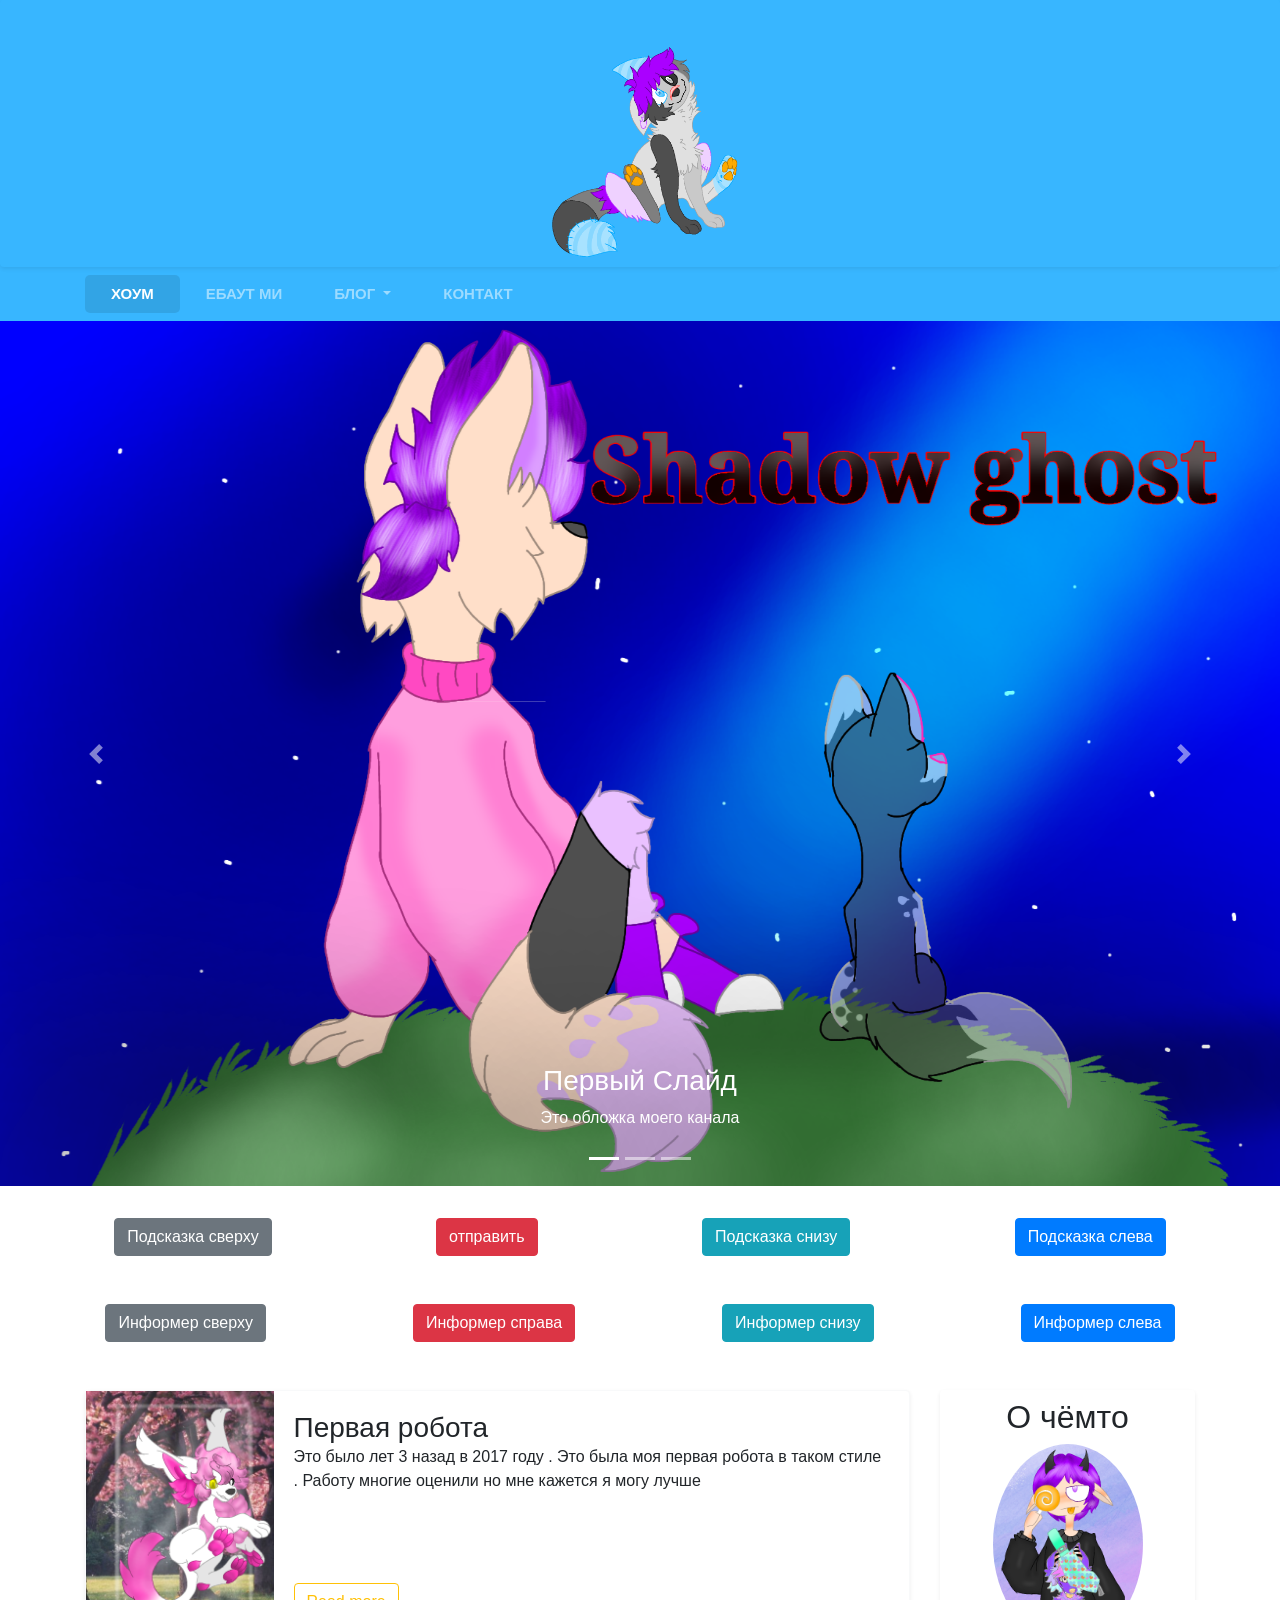
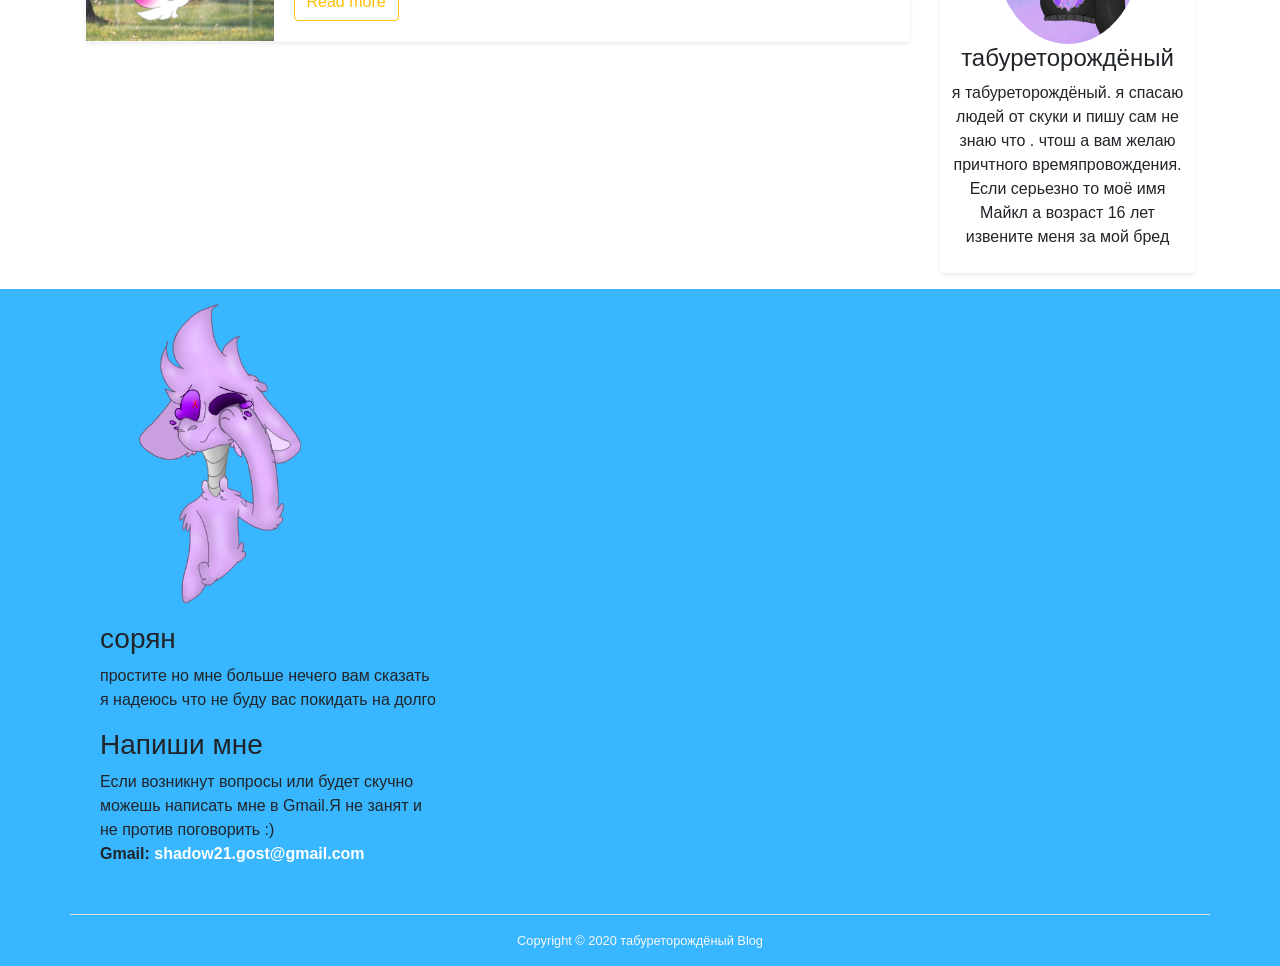
<file: index.html>
<!DOCTYPE html>
<html lang="en">
<head>
  <meta charset="UTF-8">
  <link rel="stylesheet" type="text/css" href="css/style.css">
  <link rel="stylesheet" href="https://stackpath.bootstrapcdn.com/bootstrap/4.5.0/css/bootstrap.min.css" integrity="sha384-9aIt2nRpC12Uk9gS9baDl411NQApFmC26EwAOH8WgZl5MYYxFfc+NcPb1dKGj7Sk" crossorigin="anonymous">
  <!-- Favicon -->
  <link rel="icon" href="img/Без названия3570.ico" type="image/x-icon">
  <title>Моё творчество</title>
</head>
<body>
  <!-- HEADER -->
   <header>
     <div class="shadow-sm rounded">
      <img class="d-block mx-auto" src="img/Без названия3570.png" width="200" draggable="false" alt="Logo">
    </div>
    <!-- Navbar -->
       <nav class="navbar navbar-expand-lg navbar-dark">
         <div class="container">
           <button class="navbar-toggler" type="button" data-toggle="collapse" data-target="#navbarSupportedContent" aria-controls="navbarSupportedContent" ariaexpanded="false" aria-label="Toggle navigation">
             <span class="navbar-toggler-icon"></span>
           </button>
           <!-- menu -->
           <!-- menu -->
            <div class="collapse navbar-collapse" id="navbarSupportedContent">
              <ul class="navbar-nav mr-auto">
                <li class="nav-item active">
                  <a class="nav-link" href="index0.html">хоум</a>
                </li>
                <li class="nav-item">
                  <a class="nav-link" href="author.html">ебаут ми</a>
                </li>
                <!-- dropdown menu -->
                <li class="nav-item dropdown">
                  <a class="nav-link dropdown-toggle" data-toggle="dropdown" aria-haspopup="true" aria-expanded="false">
                    Блог
                  </a>
                  <div class="dropdown-menu" id="custom-dropdown-menu">
                    <a class="dropdown-item" href="list1.html">
                       первая робота
                      <span class="badge badge-secondary badge-info ml-2">
                        New
                      </span>
                    </a>
                    <a class="dropdown-item" href="list2.html">пример №2</a>
                    <a class="dropdown-item" href="list3.html">пример №3</a>
                  </div>
                </li>
                <li class="nav-item">
                  <a class="nav-link" href="contact.html">контакт</a>
                </li>
              </ul>
            </div>
            <!-- /menu -->



         </div>
       </nav>
   </header>
     <!-- Carousel -->
     <div id="carouselExampleIndicators" class="carousel slide" data-ride="carousel">
       <!-- Сarousel Indicators -->
        <ol class="carousel-indicators">
          <li data-target="#carouselExampleIndicators" data-slide-to="0" class="active"></li>
          <li data-target="#carouselExampleIndicators" data-slide-to="1"></li>
          <li data-target="#carouselExampleIndicators" data-slide-to="2"></li>
        </ol>

        <!-- Carousel Inner -->
        <div class="carousel-inner" role="listbox">
          <!-- Slide One -->
          <div class="carousel-item active">
            <img class="d-block w-100 mh-100" src="img/обложка.png" alt="First slide">
            <div class="carousel-caption d-none d-md-block">
              <h3>Первый Слайд</h3>
              <p>Это обложка моего канала</p>
            </div>
          </div>
          <!-- Slide Two -->
          <div class="carousel-item">
            <img class="d-block w-100 mh-100" src="img/0.png" alt="Second slide">
            <div class="carousel-caption d-none d-md-block">
              <h3>Второй Слайд</h3>
              <p>Пример роботы №1</p>
            </div>
          </div>
          <!-- Slide Three -->
          <div class="carousel-item">
            <img class="d-block w-100 mh-100" src="img/cat.png" alt="Third slide">
            <div class="carousel-caption d-none d-md-block">
              <h3>Третий Слайд</h3>
              <p>Пример роботы №2</p>
            </div>
          </div>
        </div>
            <!-- /modal -->
        <!-- Carousel Control -->

        <a class="carousel-control-prev" href="#carouselExampleIndicators" role="button" data-slide="prev">
            <span class="carousel-control-prev-icon" aria-hidden="true"></span>
            <span class="sr-only">Previous</span>
        </a>
        <a class="carousel-control-next" href="#carouselExampleIndicators" role="button" data-slide="next">
            <span class="carousel-control-next-icon" aria-hidden="true"></span>
            <span class="sr-only">Next</span>
        </a>

      </div>

        <!-- ПОДСКАЗКИ \ TOOLTIP -->
    <div class="row m-3 p-3 d-flex justify-content-around">
      <button type="button" class="btn btn-secondary" data-toggle="tooltip" data-trigger="focus" title="Dismissible tooltip" data-content="Tooltip on top">
        Подсказка сверху
      </button>
      <button type="button" class="btn btn-danger" data-toggle="tooltip" data-placement="right" title="Отправить что то" data-content="Tooltip on right">
        отправить
      </button>
      <button type="button" class="btn btn-info" data-toggle="tooltip" data-placement="bottom" title="Dismissible tooltip" data-content="Tooltip on bottom">
        Подсказка снизу
      </button>
      <button type="button" class="btn btn-primary" data-toggle="tooltip" data-placement="left" title="Dismissible tooltip" data-content="Tooltip on left">
        Подсказка слева
      </button>
    </div>
<https://teams.microsoft.com/l/message/19:e9bc6b11f75b424ba1f8a571f60a82f6@thread.tacv2/1591516787671?tenantId=1c2aa41e-5b92-4906-827e-0c10f9d73859&amp;groupId=f71b41b9-3c1c-478e-99ae-7e067c39c652&amp;parentMessageId=1591359731682&amp;teamName=Группа ВВШ 13-30&amp;channelName=Общий&amp;createdTime=1591516787671>
<!-- ИНФОРМЕР \ POPOVER -->
<div class="row m-3 p-3 d-flex justify-content-around">
  <button type="button" class="btn btn-secondary" data-toggle="popover" data-trigger="focus" data-placement="top" title="Здеся тутл" data-content="Информер сверху">
      Информер сверху
    </button>
  <button type="button" class="btn btn-danger" data-toggle="popover" data-placement="right" title="Информер" data-content="Информер справа">
      Информер справа
  </button>
  <button type="button" class="btn btn-info" data-toggle="popover" data-placement="bottom" title="Информер" data-content="Информер снизу">
      Информер снизу
    </button>
  <button type="button" class="btn btn-primary" data-toggle="popover" data-placement="left" title="Информер" data-content="Информер слева">
      Информер слева
    </button>
</div>



   <main class="pt-3">

     <div class="container">
       <div class="row">
         <!-- POSTS -->
         <div class="col-md-9">
           <!-- Spider-Man -->
           <div class="card flex-md-row mb-4 border-light shadow-sm h-md-250">
             <img class="card-img-left flex-auto d-none d-md-block" height="250" src="img/Без названия3590.png" alt="Card imagecap">
             <div class="card-body d-flex flex-column align-items-start">
               <h3 class="card-title mb-0">
                Первая робота
               </h3>
               <p class="card-text mb-auto">
                 Это было лет 3 назад в 2017 году . Это была моя первая робота в таком стиле . Работу многие оценили но мне кажется я могу лучше
               </p>
               <a href="list1.html" class="btn btn-outline-warning">Read more</a>
             </div>
           </div>
         </div>
         <div class="col-md-3 mx-auto mb-3 text-center">
           <div class="blog-sidebar p-2 shadow-sm rounded">
             <!-- About -->
             <h2>О чёмто</h2>
             <img src="img/Без названия382-20.png" class="img-fluid rounded-circle" width="150" alt="Rob Smith">
             <h4>табуреторождёный</h4>
             <p>
               я табуреторождёный. я спасаю людей от скуки и пишу сам не знаю что . чтош а вам желаю причтного времяпровождения.
               Если серьезно то моё имя Майкл а возраст 16 лет извените меня за мой бред
             </p>
           </div>
         </div>

     </main>


   <!-- FOOTER -->
   <footer class="Border-top">

     <div class="container">
       <!-- Logo -->
       <div class="col-md-4">
         <img src="img/Без названия770.png" alt="Logo" width="250" class="img-fluid">
       </div>



       <!-- About -->
       <div class="col-md-4">
         <h3>сорян</h3>
         <p>
            простите но мне больше нечего вам сказать я надеюсь что не буду вас покидать на долго
         </p>
       </div>



         <!-- Contact me -->
         <div class="col-md-4">
           <h3>Напиши мне</h3>
           <p>
             Если возникнут вопросы или будет скучно можешь написать мне в Gmail.Я не занят и не против поговорить :)
             <br>
             <strong>Gmail: <a href="#" class="text-white">shadow21.gost@gmail.com</a></strong>
           </p>
         </div>
       <div class="row py-3 text-light">


       </div>


       <!-- Copyright -->
     <div class="row py-3 d-flex justify-content-center border-top">
       <small class="d-block text-light">
         Copyright &copy; 2020 табуреторождёный Blog
       </small>
     </div>

     </div>



   </footer>
   <script src="https://code.jquery.com/jquery-3.3.1.slim.min.js" integrity="sha384-q8i/X+965DzO0rT7abK41JStQIAqVgRVzpbzo5smXKp4YfRvH+8abtTE1Pi6jizo" crossorigin="anonymous"></script>
<script src="https://cdnjs.cloudflare.com/ajax/libs/popper.js/1.14.6/umd/popper.min.js" integrity="sha384-wHAiFfRlMFy6i5SRaxvfOCifBUQy1xHdJ/yoi7FRNXMRBu5WHdZYu1hA6ZOblgut" crossorigin="anonymous"></script>
<script src="https://stackpath.bootstrapcdn.com/bootstrap/4.2.1/js/bootstrap.min.js" integrity="sha384-B0UglyR+jN6CkvvICOB2joaf5I4l3gm9GU6Hc1og6Ls7i6U/mkkaduKaBhlAXv9k" crossorigin="anonymous"></script>
</body>
</html>

<script type="text/javascript">
  $(function () {
    $('[data-toggle="tooltip"]').tooltip()
  })

  $(function () {
  $('[data-toggle="popover"]').popover()
})
</script>
</file>
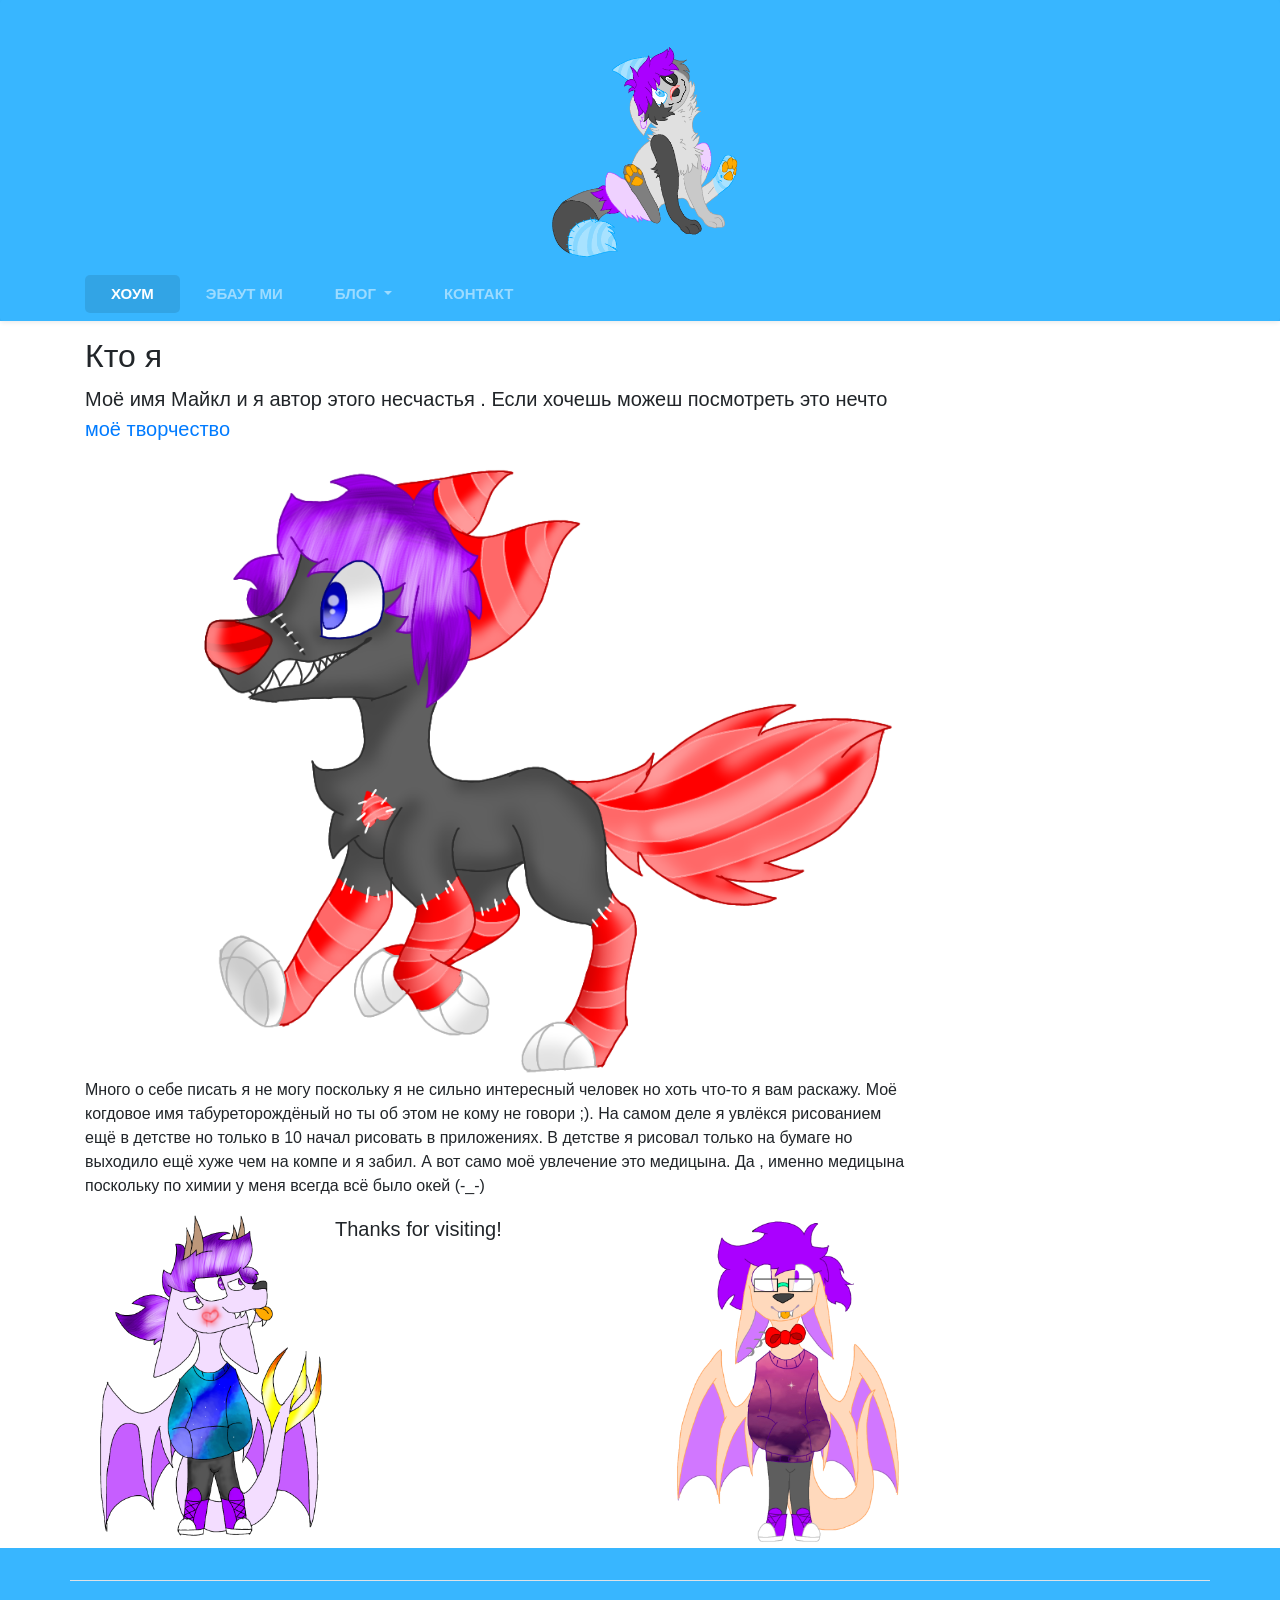
<file: author.html>
<!DOCTYPE html>
<html lang="en">
<head>
  <meta charset="UTF-8">
  <link rel="stylesheet" type="text/css" href="css/style.css">
  <link rel="stylesheet" href="https://stackpath.bootstrapcdn.com/bootstrap/4.5.0/css/bootstrap.min.css" integrity="sha384-9aIt2nRpC12Uk9gS9baDl411NQApFmC26EwAOH8WgZl5MYYxFfc+NcPb1dKGj7Sk" crossorigin="anonymous">
  <!-- Favicon -->
  <link rel="icon" href="img/favicon.ico" type="image/x-icon">
  <title>моё творчество</title>
</head>
<body>
  <!-- HEADER -->
   <header>
     <div class="shadow-sm rounded">
      <img class="d-block mx-auto" src="img/Без названия3570.png" width="200" draggable="false" alt="Logo">
       <!-- Navbar -->
          <nav class="navbar navbar-expand-lg navbar-dark">
            <div class="container">
              <button class="navbar-toggler" type="button" data-toggle="collapse" data-target="#navbarSupportedContent" aria-controls="navbarSupportedContent" ariaexpanded="false" aria-label="Toggle navigation">
                <span class="navbar-toggler-icon"></span>
              </button>
              <!-- menu -->
              <!-- menu -->
               <div class="collapse navbar-collapse" id="navbarSupportedContent">
                 <ul class="navbar-nav mr-auto">
                   <li class="nav-item active">
                     <a class="nav-link" href="index0.html">хоум</a>
                   </li>
                   <li class="nav-item">
                     <a class="nav-link" href="author.html">эбаут ми</a>
                   </li>
                   <!-- dropdown menu -->
                   <li class="nav-item dropdown">
                     <a class="nav-link dropdown-toggle" data-toggle="dropdown" aria-haspopup="true" aria-expanded="false">
                       Блог
                     </a>
                     <div class="dropdown-menu" id="custom-dropdown-menu">
                       <a class="dropdown-item" href="list1.html">
                          первая робота
                         <span class="badge badge-secondary badge-info ml-2">
                           New
                         </span>
                       </a>
                       <a class="dropdown-item" href="list2.html">пример №2</a>
                       <a class="dropdown-item" href="list3.html">пример №3</a>
                     </div>
                   </li>
                   <li class="nav-item">
                     <a class="nav-link" href="contact.html">контакт</a>
                   </li>
                 </ul>
               </div>
               <!-- /menu -->

      </div>
    </header>

     <!-- MAIN -->
     <main class="pt-3">

       <div class="container">
         <div class="row">
         <!-- POSTS -->
         <div class="col-md-9">
           <!-- Title -->
         <h2>Кто я</h2>
         <!-- Author -->
         <p class="lead">
            Моё имя Майкл и я автор этого несчастья . Если хочешь можеш посмотреть это нечто <a href="index0.html">моё творчество</a>
         </p>



         <!-- Preview Image -->
         <img src="img/45.png" class="img-fluid" alt="About Me">
         <!-- Post Content -->
         <p>
          Много о себе писать я не могу поскольку я не сильно интересный человек но хоть что-то я вам раскажу.
          Моё когдовое имя табуреторождёный но ты об этом не кому не говори ;).

          На самом деле я увлёкся рисованием ещё в детстве но только в 10 начал рисовать в приложениях.
          В детстве я рисовал только на бумаге но выходило ещё хуже чем на компе и я забил.
          А вот само моё увлечение это медицына.
          Да , именно медицына поскольку по химии у меня всегда всё было окей (-_-)

         </p>



         <img src="img/55.png" class="img-fluid float-right" width="250" alt="About Me">




         <img src="img/38.png" class="img-fluid float-left" width="250" alt="About Me">
         <p class="lead">

         </p>





         <p>

         </p>



         <p class="lead">
           Thanks for visiting!
         </p>
         </div>
             <!-- About -->

           </div>
         </div>

     </main>


   <!-- FOOTER -->
   <footer class="Border-top">

     <div class="container">
       <!-- Logo -->
       <div class="col-md-4">

       </div>



       <!-- About -->
       <div class="col-md-4">


       </div>



         <!-- Contact me -->


       <div class="row py-3 text-light">


       </div>


       <!-- Copyright -->
     <div class="row py-3 d-flex justify-content-center border-top">
       <small class="d-block text-light">
         Copyright &copy; 2020 табуреторождёный Blog
       </small>
     </div>

     </div>



   </footer>
</body>
</html>
</file>
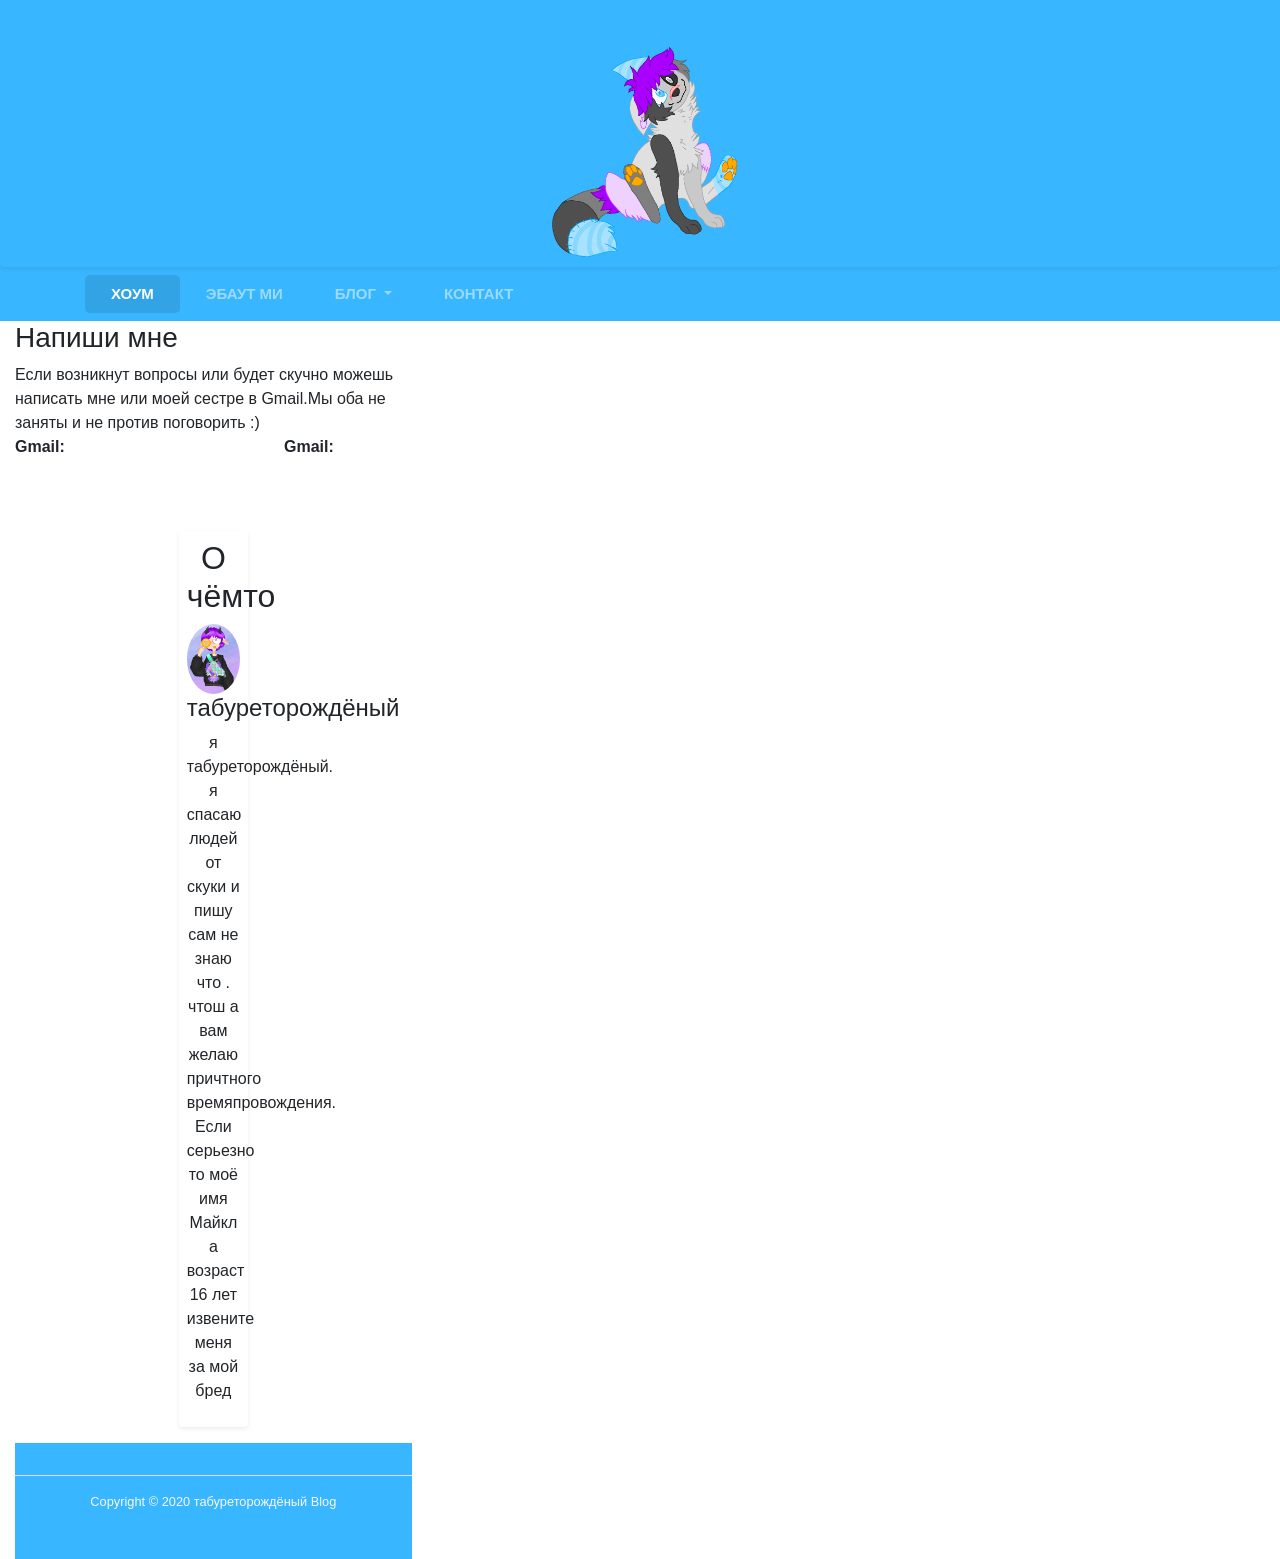
<file: contact.html>
<!DOCTYPE html>
<html lang="en">
<head>
  <meta charset="UTF-8">
  <link rel="stylesheet" type="text/css" href="css/style.css">
  <link rel="stylesheet" href="https://stackpath.bootstrapcdn.com/bootstrap/4.5.0/css/bootstrap.min.css" integrity="sha384-9aIt2nRpC12Uk9gS9baDl411NQApFmC26EwAOH8WgZl5MYYxFfc+NcPb1dKGj7Sk" crossorigin="anonymous">
  <!-- Favicon -->
  <link rel="icon" href="img/Без названия3570.ico" type="image/x-icon">
  <title>Моё творчество</title>
</head>
<body>
  <!-- HEADER -->
   <header>
     <div class="shadow-sm rounded">
      <img class="d-block mx-auto" src="img/Без названия3570.png" width="200" draggable="false" alt="Logo">
    </div>
    <!-- Navbar -->
       <nav class="navbar navbar-expand-lg navbar-dark">
         <div class="container">
           <button class="navbar-toggler" type="button" data-toggle="collapse" data-target="#navbarSupportedContent" aria-controls="navbarSupportedContent" ariaexpanded="false" aria-label="Toggle navigation">
             <span class="navbar-toggler-icon"></span>
           </button>
           <!-- menu -->
           <!-- menu -->
            <div class="collapse navbar-collapse" id="navbarSupportedContent">
              <ul class="navbar-nav mr-auto">
                <li class="nav-item active">
                  <a class="nav-link" href="index0.html">хоум</a>
                </li>
                <li class="nav-item">
                  <a class="nav-link" href="author.html">эбаут ми</a>
                </li>
                <!-- dropdown menu -->
                <li class="nav-item dropdown">
                  <a class="nav-link dropdown-toggle" data-toggle="dropdown" aria-haspopup="true" aria-expanded="false">
                    Блог
                  </a>
                  <div class="dropdown-menu" id="custom-dropdown-menu">
                    <a class="dropdown-item" href="list1.html">
                       первая робота
                      <span class="badge badge-secondary badge-info ml-2">
                        New
                      </span>
                    </a>
                    <a class="dropdown-item" href="list2.html">пример №2</a>
                    <a class="dropdown-item" href="list3.html">пример №3</a>
                  </div>
                </li>
                <li class="nav-item">
                  <a class="nav-link" href="contact.html">контакт</a>
                </li>
              </ul>
            </div>
            <!-- /menu -->


         </div>
       </nav>
   </header>





             <div class="col-md-4">
                <h3>Напиши мне</h3>
               <p>
                 Если возникнут вопросы или будет скучно можешь написать мне или моей сестре  в Gmail.Мы оба не заняты и не против поговорить :)
                 <br>
                 <strong>Gmail: <a href="#" class="text-white">shadow21.gost@gmail.com</a></strong>
                 <strong>Gmail: <a href="#" class="text-white">hua030518@gmail.com</a></strong>
               </p>
               <div class="row py-3 text-light">

             </div>

         <div class="col-md-3 mx-auto mb-3 text-center">
           <div class="blog-sidebar p-2 shadow-sm rounded">
             <!-- About -->
             <h2>О чёмто</h2>
             <img src="img/Без названия382-20.png" class="img-fluid rounded-circle" width="150" alt="Rob Smith">
             <h4>табуреторождёный</h4>
             <p>
               я табуреторождёный. я спасаю людей от скуки и пишу сам не знаю что . чтош а вам желаю причтного времяпровождения.
               Если серьезно то моё имя Майкл а возраст 16 лет извените меня за мой бред
             </p>
           </div>
         </div>

     </main>


   <!-- FOOTER -->
   <footer class="Border-top">

     <div class="container">
       <!-- Logo -->








       <div class="row py-3 text-light">


       </div>


       <!-- Copyright -->
     <div class="row py-3 d-flex justify-content-center border-top">
       <small class="d-block text-light">
         Copyright &copy; 2020 табуреторождёный Blog
       </small>
     </div>
     <div class="row py-3 text-light">


     </div>





   </footer>
   <script src="https://code.jquery.com/jquery-3.3.1.slim.min.js" integrity="sha384-q8i/X+965DzO0rT7abK41JStQIAqVgRVzpbzo5smXKp4YfRvH+8abtTE1Pi6jizo" crossorigin="anonymous"></script>
<script src="https://cdnjs.cloudflare.com/ajax/libs/popper.js/1.14.6/umd/popper.min.js" integrity="sha384-wHAiFfRlMFy6i5SRaxvfOCifBUQy1xHdJ/yoi7FRNXMRBu5WHdZYu1hA6ZOblgut" crossorigin="anonymous"></script>
<script src="https://stackpath.bootstrapcdn.com/bootstrap/4.2.1/js/bootstrap.min.js" integrity="sha384-B0UglyR+jN6CkvvICOB2joaf5I4l3gm9GU6Hc1og6Ls7i6U/mkkaduKaBhlAXv9k" crossorigin="anonymous"></script>
</body>
</html>

<script type="text/javascript">
  $(function () {
    $('[data-toggle="tooltip"]').tooltip()
  })

  $(function () {
  $('[data-toggle="popover"]').popover()
})
</script>
</file>
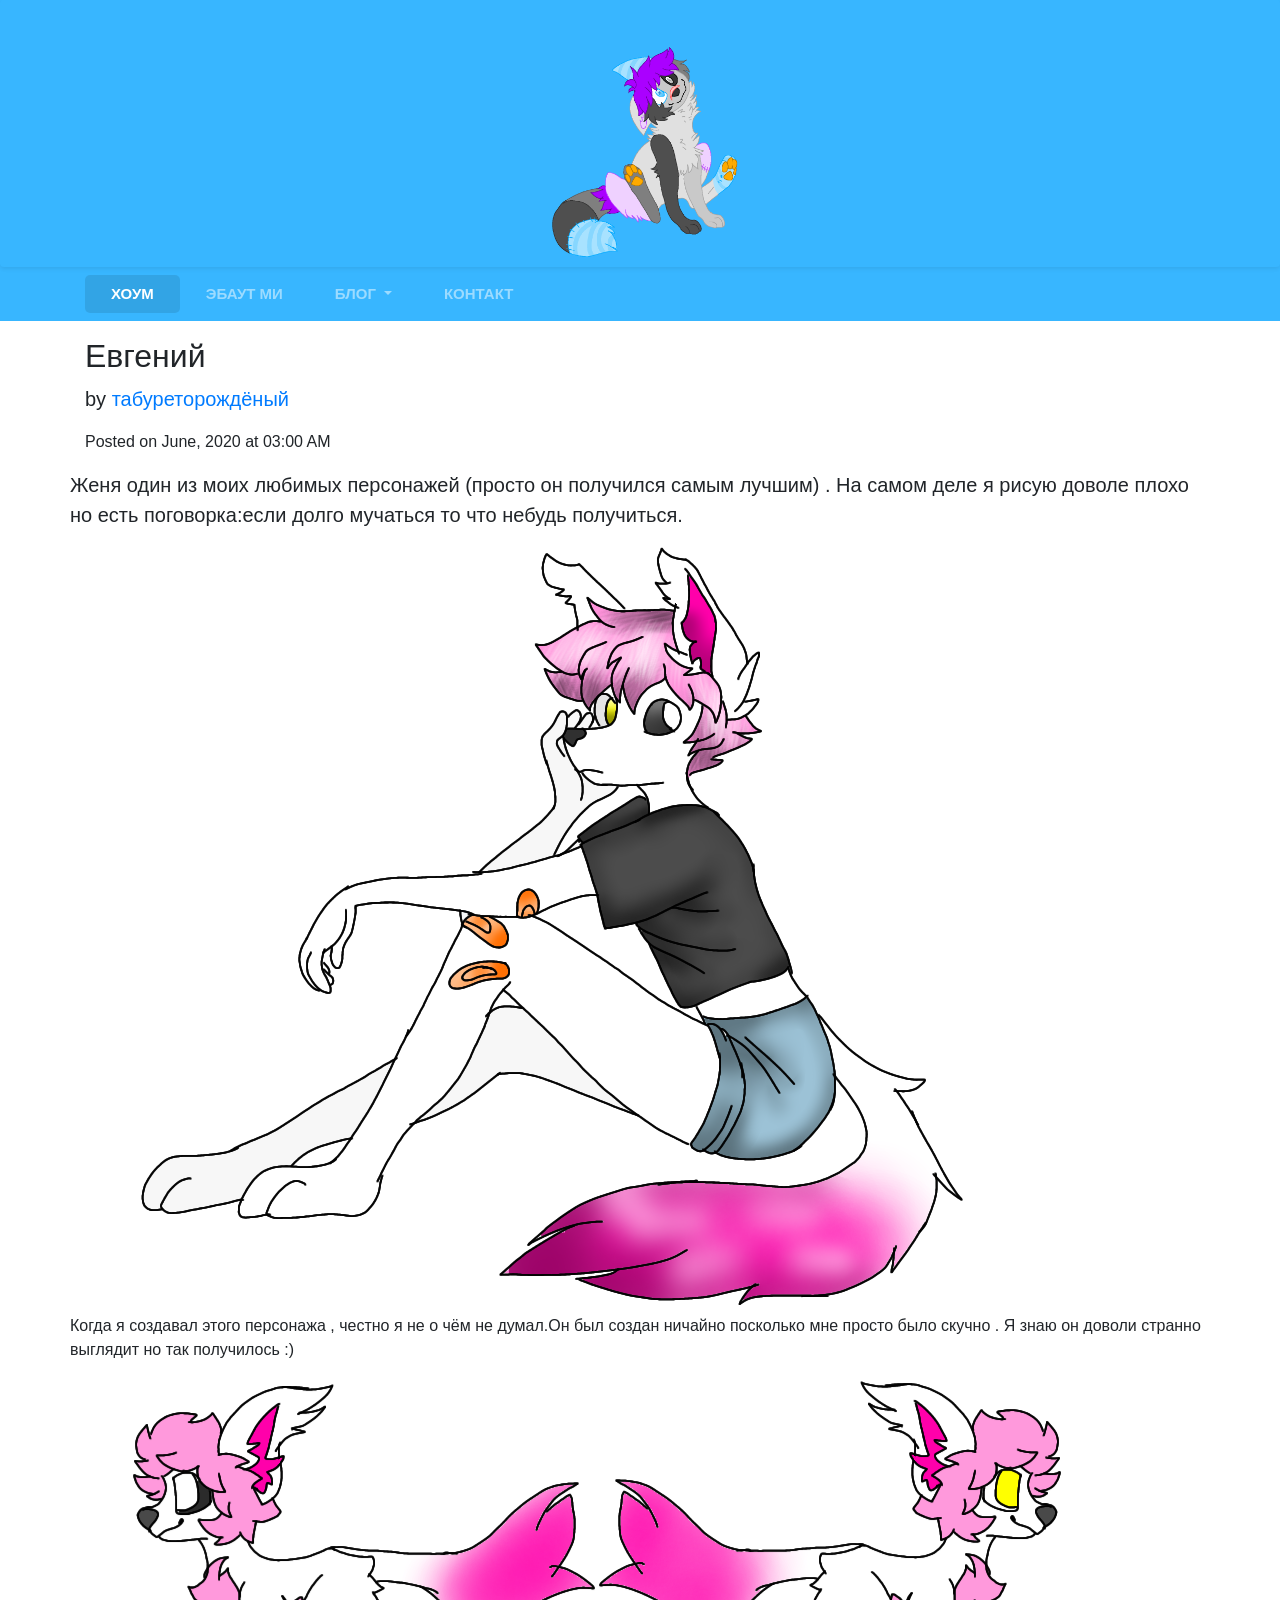
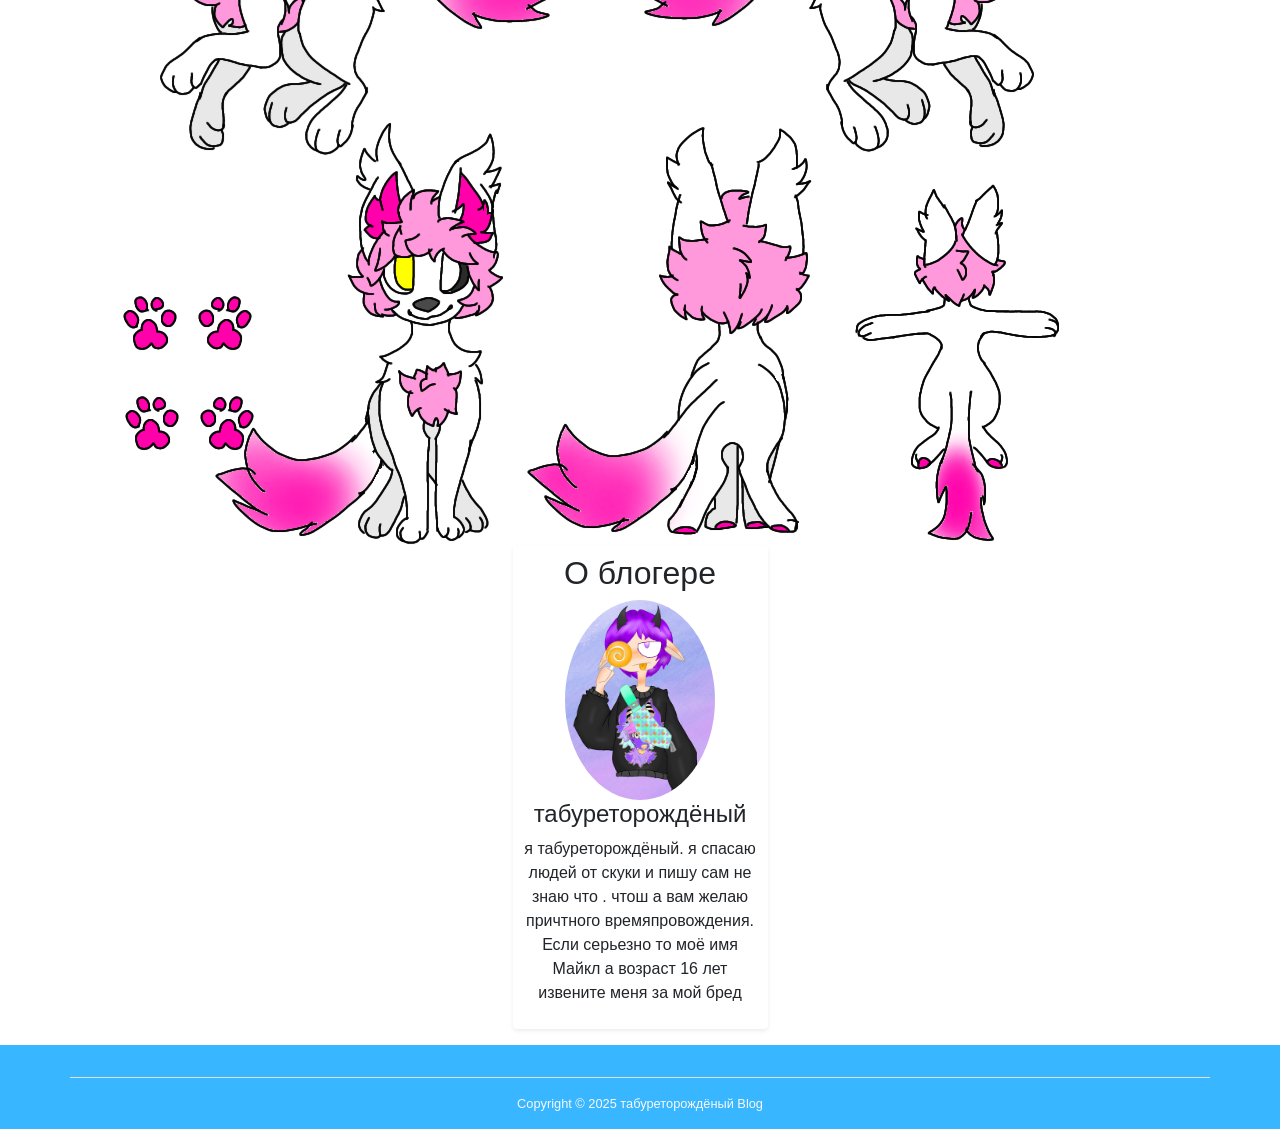
<file: list1.html>
<!DOCTYPE html>
<html lang="en">
<head>
  <meta charset="UTF-8">
  <link rel="stylesheet" type="text/css" href="css/style.css">
  <link rel="stylesheet" href="https://stackpath.bootstrapcdn.com/bootstrap/4.5.0/css/bootstrap.min.css" integrity="sha384-9aIt2nRpC12Uk9gS9baDl411NQApFmC26EwAOH8WgZl5MYYxFfc+NcPb1dKGj7Sk" crossorigin="anonymous">

  <title>Моё творчество</title>
</head>
<body>
  <!-- HEADER -->
    <header>
     <div class="shadow-sm rounded">
      <img class="d-block mx-auto" src="img/Без названия3570.png" width="200" draggable="false" alt="Logo">
    </div>
    <!-- Navbar -->
       <nav class="navbar navbar-expand-lg navbar-dark">
         <div class="container">
           <button class="navbar-toggler" type="button" data-toggle="collapse" data-target="#navbarSupportedContent" aria-controls="navbarSupportedContent" ariaexpanded="false" aria-label="Toggle navigation">
             <span class="navbar-toggler-icon"></span>
           </button>
           <!-- menu -->
           <!-- menu -->
            <div class="collapse navbar-collapse" id="navbarSupportedContent">
              <ul class="navbar-nav mr-auto">
                <li class="nav-item active">
                  <a class="nav-link" href="index0.html">хоум</a>
                </li>
                <li class="nav-item">
                  <a class="nav-link" href="author.html">эбаут ми</a>
                </li>
                <!-- dropdown menu -->
                <li class="nav-item dropdown">
                  <a class="nav-link dropdown-toggle" data-toggle="dropdown" aria-haspopup="true" aria-expanded="false">
                    Блог
                  </a>
                  <div class="dropdown-menu" id="custom-dropdown-menu">
                    <a class="dropdown-item" href="list1.html">
                       первая робота
                      <span class="badge badge-secondary badge-info ml-2">
                        New
                      </span>
                    </a>
                    <a class="dropdown-item" href="list2.html">пример №2</a>
                    <a class="dropdown-item" href="list3.html">пример №3</a>
                  </div>
                </li>
                <li class="nav-item">
                  <a class="nav-link" href="contact.html">контакт</a>
                </li>
              </ul>
            </div>
      </div>
    </header>
   <!-- MAIN -->
   <main class="pt-3">

     <div class="container">
       <div class="row">
         <!-- POSTS -->
         <div class="col-md-9">

           <!-- Title -->
           <h2>Евгений</h2>
           <!-- Author -->
           <p class="lead">
             by
             <a href="author.html">табуреторождёный</a>
           </p>
           <!-- Date/Time -->
           <p>Posted on June, 2020 at 03:00 AM</p>



           <!-- Preview Image -->
           </div>
           <!-- Post Content -->
        <p class="lead">
Женя один из моих любимых персонажей (просто он получился самым лучшим) . На самом деле я рисую доволе плохо но есть поговорка:если долго мучаться то что небудь получиться.
        </p>
        <img class="img-fluid rounded" src="img/90.png" alt="Post">
        <p>
          Когда я создавал этого персонажа , честно я не о чём не думал.Он был создан ничайно посколько мне просто было скучно . Я знаю он доволи странно выглядит но так получилось :)
        </p>



        <blockquote class="blockquote">
        </blockquote>



        <img class="img-fluid rounded" src="img/57.png" alt="Post">

         <div class="col-md-3 mx-auto mb-3 text-center">
           <div class="blog-sidebar p-2 shadow-sm rounded">
             <!-- About -->
             <h2>О блогере</h2>
             <img src="img/Без названия382-20.png" class="img-fluid rounded-circle" width="150" alt="Rob Smith">
             <h4>табуреторождёный</h4>
             <p>
               я табуреторождёный. я спасаю людей от скуки и пишу сам не знаю что . чтош а вам желаю причтного времяпровождения.
               Если серьезно то моё имя Майкл а возраст 16 лет извените меня за мой бред
             </p>
           </div>
         </div>

     </main>


   <!-- FOOTER -->
   <footer class="Border-top">

     <div class="container">
       <!-- Logo -->




       <!-- About -->




         <!-- Contact me -->

       <div class="row py-3 text-light">


       </div>


       <!-- Copyright -->
     <div class="row py-3 d-flex justify-content-center border-top">
       <small class="d-block text-light">
         Copyright &copy; 2025 табуреторождёный Blog
       </small>
     </div>

     </div>



   </footer>
</body>
</html>
</file>
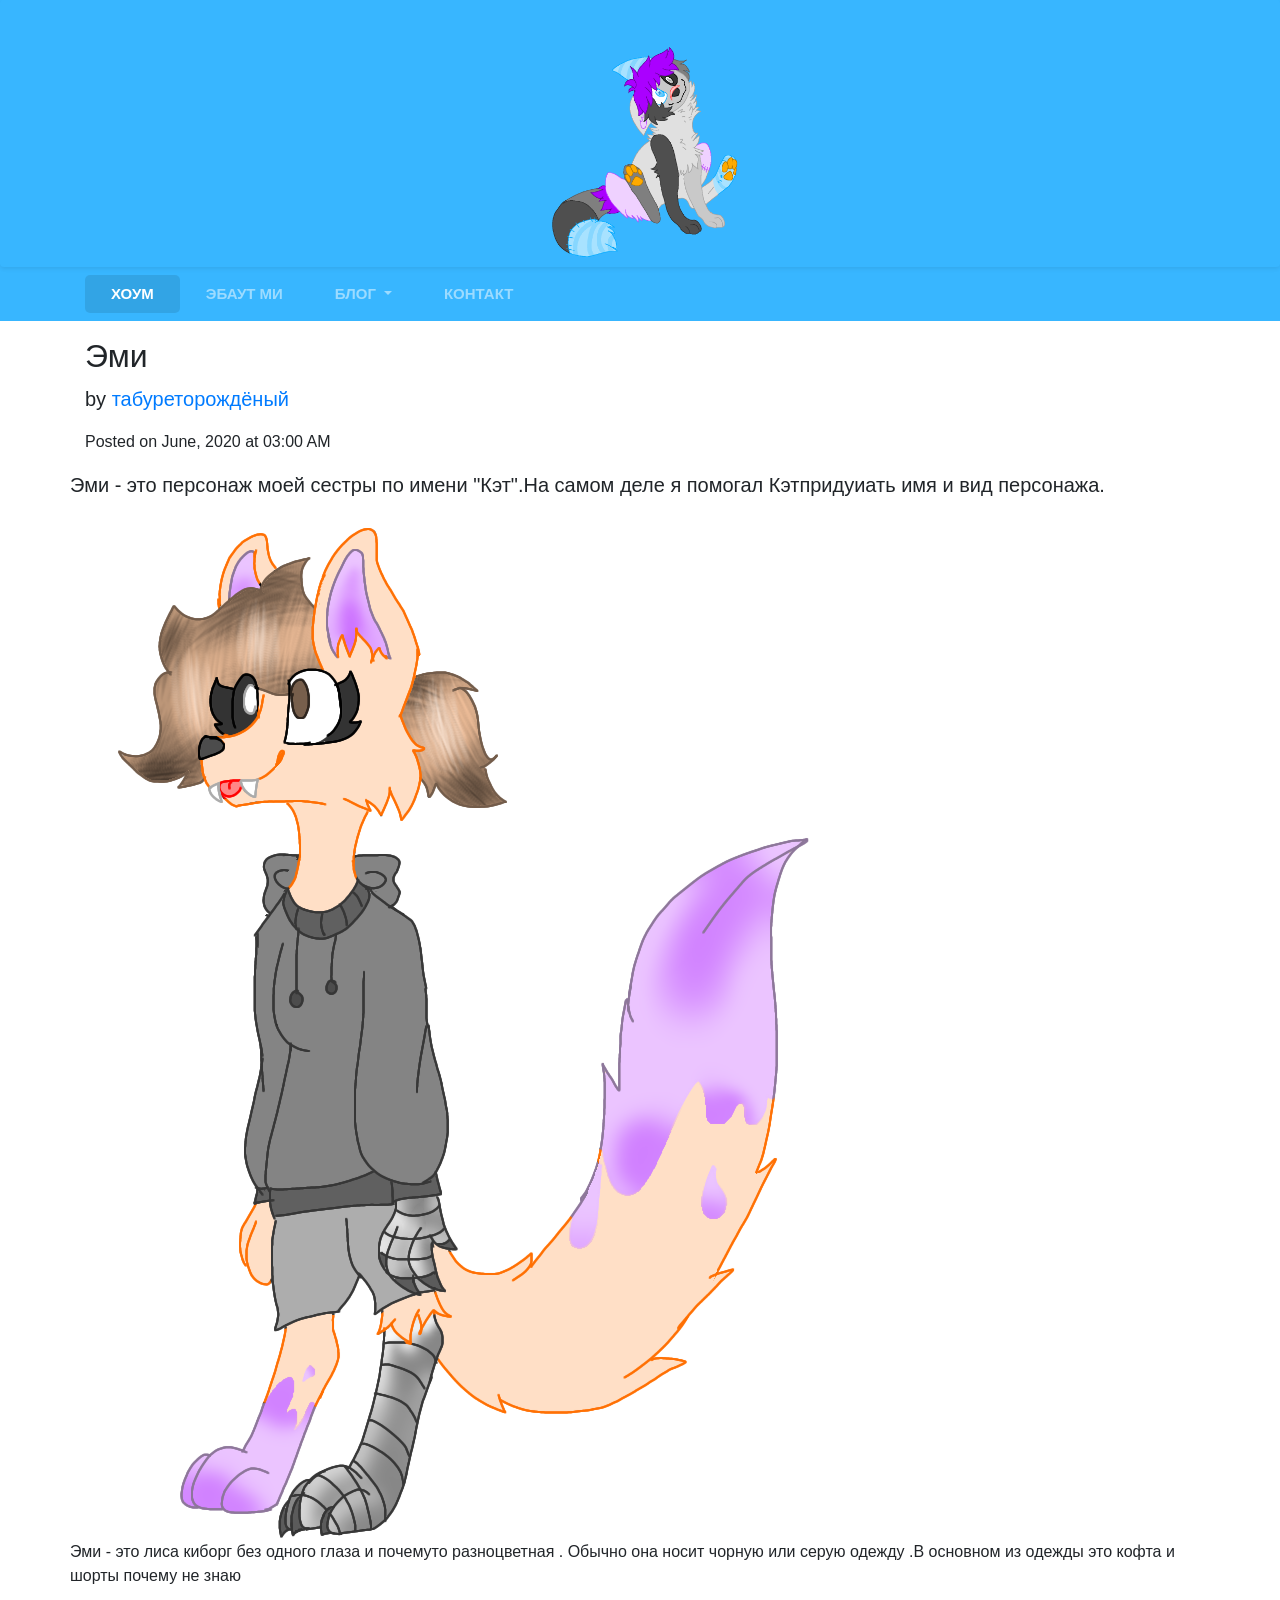
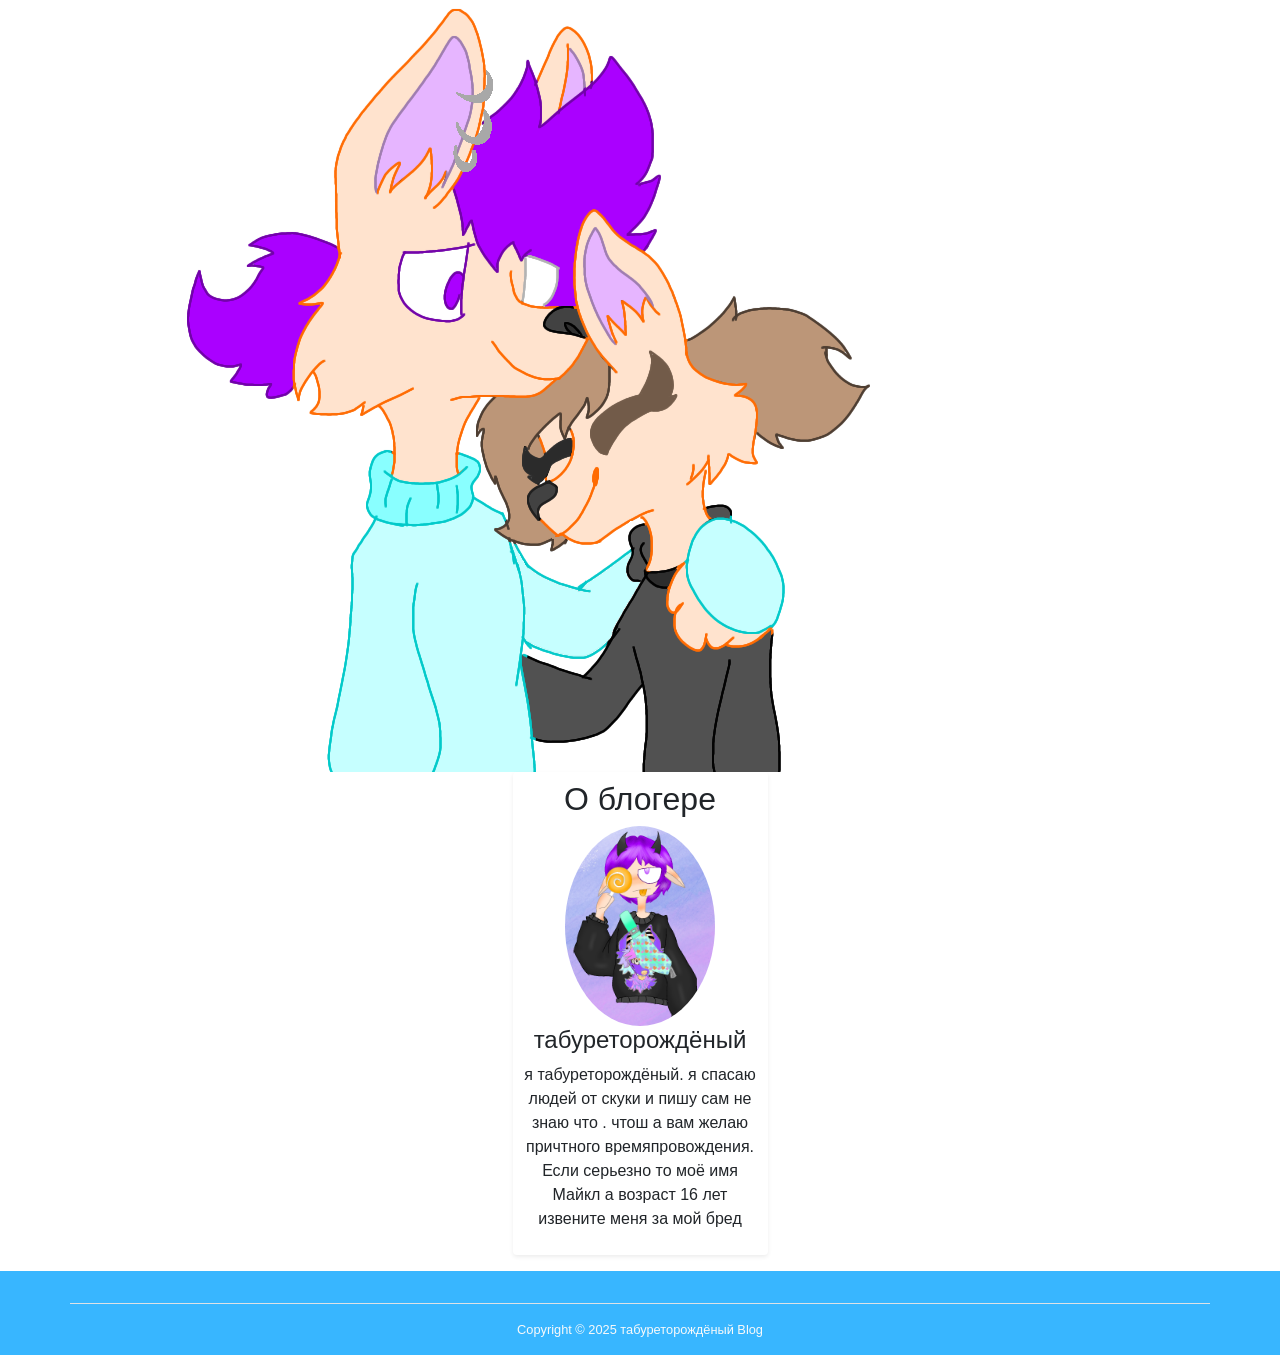
<file: list2.html>
<!DOCTYPE html>
<html lang="en">
<head>
  <meta charset="UTF-8">
  <link rel="stylesheet" type="text/css" href="css/style.css">
  <link rel="stylesheet" href="https://stackpath.bootstrapcdn.com/bootstrap/4.5.0/css/bootstrap.min.css" integrity="sha384-9aIt2nRpC12Uk9gS9baDl411NQApFmC26EwAOH8WgZl5MYYxFfc+NcPb1dKGj7Sk" crossorigin="anonymous">

  <title>Моё творчество</title>
</head>
<body>
  <!-- HEADER -->
    <header>
     <div class="shadow-sm rounded">
      <img class="d-block mx-auto" src="img/Без названия3570.png" width="200" draggable="false" alt="Logo">
    </div>
    <!-- Navbar -->
       <nav class="navbar navbar-expand-lg navbar-dark">
         <div class="container">
           <button class="navbar-toggler" type="button" data-toggle="collapse" data-target="#navbarSupportedContent" aria-controls="navbarSupportedContent" ariaexpanded="false" aria-label="Toggle navigation">
             <span class="navbar-toggler-icon"></span>
           </button>
           <!-- menu -->
           <!-- menu -->
            <div class="collapse navbar-collapse" id="navbarSupportedContent">
              <ul class="navbar-nav mr-auto">
                <li class="nav-item active">
                  <a class="nav-link" href="index0.html">хоум</a>
                </li>
                <li class="nav-item">
                  <a class="nav-link" href="author.html">эбаут ми</a>
                </li>
                <!-- dropdown menu -->
                <li class="nav-item dropdown">
                  <a class="nav-link dropdown-toggle" data-toggle="dropdown" aria-haspopup="true" aria-expanded="false">
                    Блог
                  </a>
                  <div class="dropdown-menu" id="custom-dropdown-menu">
                    <a class="dropdown-item" href="list1.html">
                       первая робота
                      <span class="badge badge-secondary badge-info ml-2">
                        New
                      </span>
                    </a>
                    <a class="dropdown-item" href="list2.html">пример №2</a>
                    <a class="dropdown-item" href="list3.html">пример №3</a>
                  </div>
                </li>
                <li class="nav-item">
                  <a class="nav-link" href="contact.html">контакт</a>
                </li>
              </ul>
            </div>
      </div>
    </header>
   <!-- MAIN -->
   <main class="pt-3">

     <div class="container">
       <div class="row">
         <!-- POSTS -->
         <div class="col-md-9">

           <!-- Title -->
           <h2>Эми</h2>
           <!-- Author -->
           <p class="lead">
             by
             <a href="author.html">табуреторождёный</a>
           </p>
           <!-- Date/Time -->
           <p>Posted on June, 2020 at 03:00 AM</p>



           <!-- Preview Image -->
           </div>
           <!-- Post Content -->
        <p class="lead">
          Эми - это персонаж моей сестры по имени "Кэт".На самом деле я помогал Кэтпридуиать имя и вид персонажа.
        </p>
        <img class="img-fluid rounded" src="img/14.png" alt="Post">
        <p>
        Эми - это лиса киборг без одного глаза и почемуто разноцветная . Обычно она носит чорную или серую одежду .В основном из одежды это кофта и шорты почему не знаю
        </p>



        <blockquote class="blockquote">
        </blockquote>



        <img class="img-fluid rounded" src="img/120.png" alt="Post">

         <div class="col-md-3 mx-auto mb-3 text-center">
           <div class="blog-sidebar p-2 shadow-sm rounded">
             <!-- About -->
             <h2>О блогере</h2>
             <img src="img/Без названия382-20.png" class="img-fluid rounded-circle" width="150" alt="Rob Smith">
             <h4>табуреторождёный</h4>
             <p>
               я табуреторождёный. я спасаю людей от скуки и пишу сам не знаю что . чтош а вам желаю причтного времяпровождения.
               Если серьезно то моё имя Майкл а возраст 16 лет извените меня за мой бред
             </p>
           </div>
         </div>

     </main>


   <!-- FOOTER -->
   <footer class="Border-top">

     <div class="container">
       <!-- Logo -->




       <!-- About -->




         <!-- Contact me -->

       <div class="row py-3 text-light">


       </div>


       <!-- Copyright -->
     <div class="row py-3 d-flex justify-content-center border-top">
       <small class="d-block text-light">
         Copyright &copy; 2025 табуреторождёный Blog
       </small>
     </div>

     </div>



   </footer>
</body>
</html>
</file>
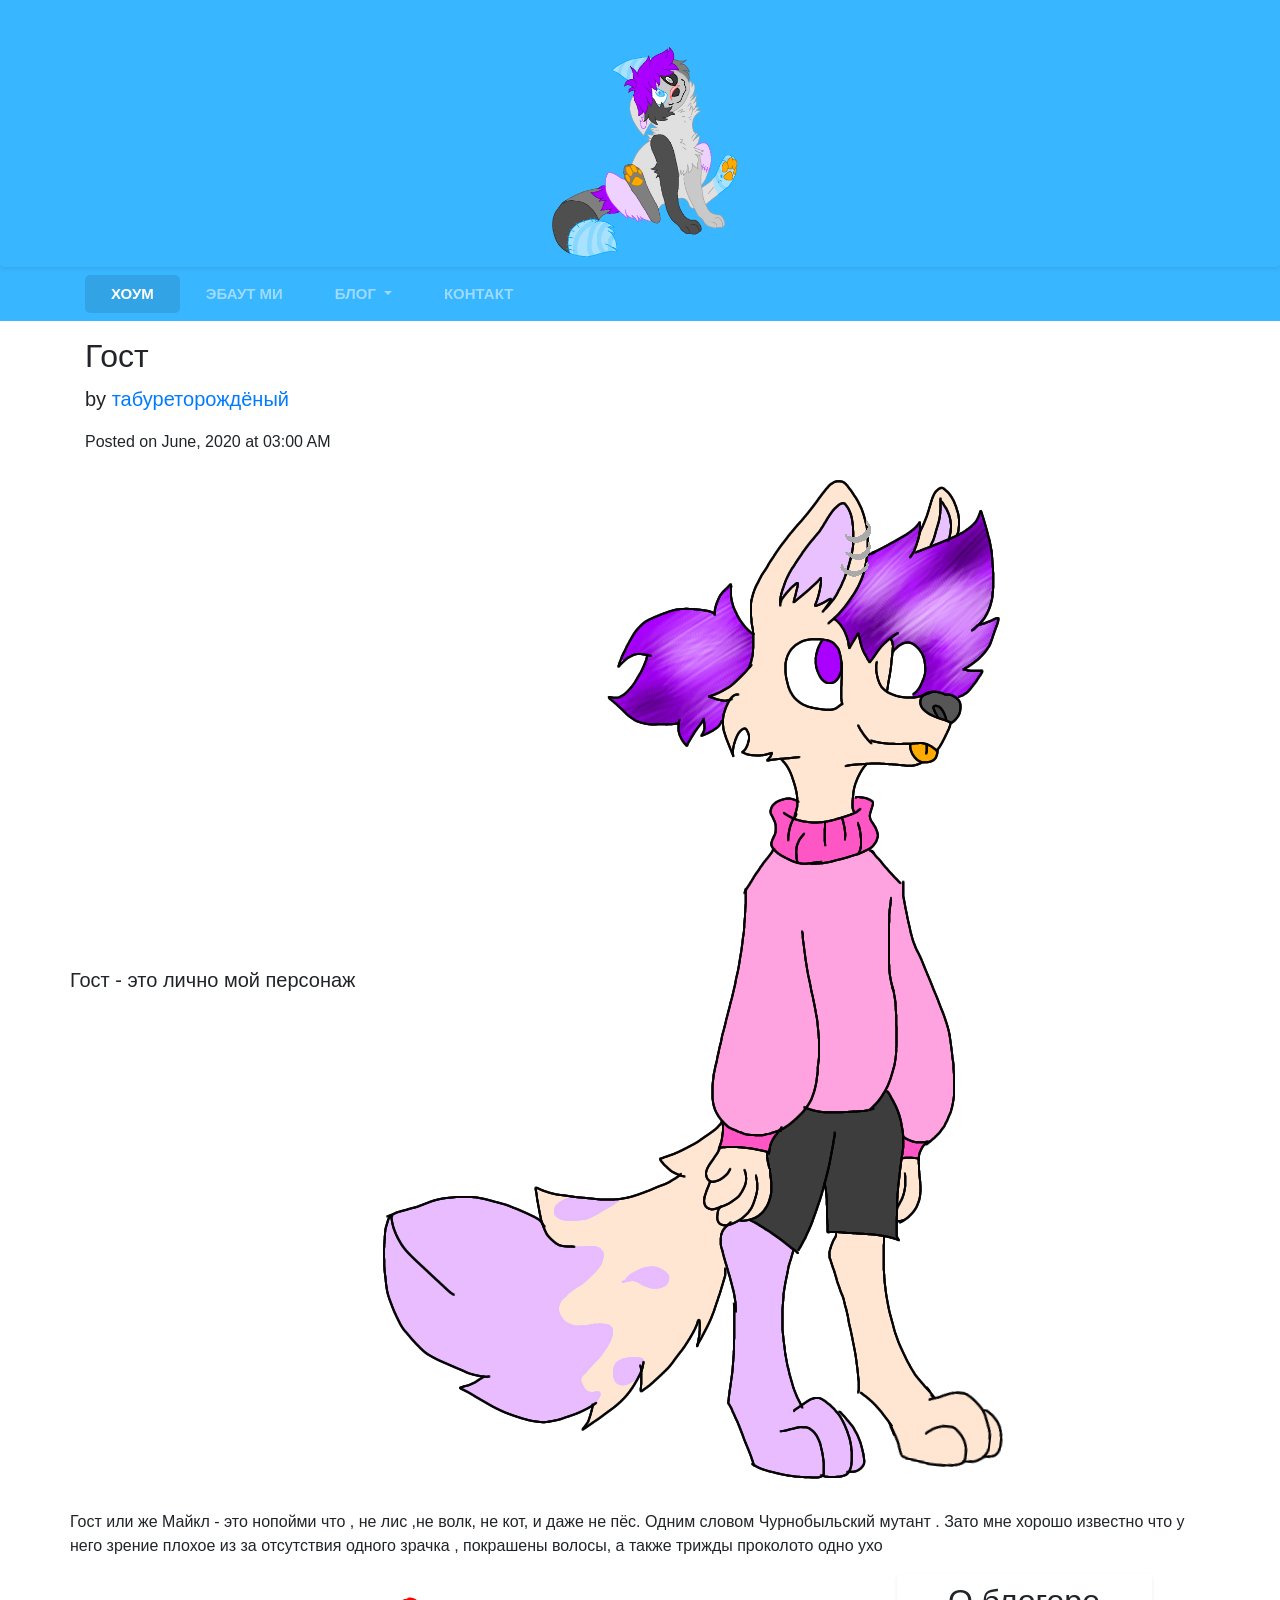
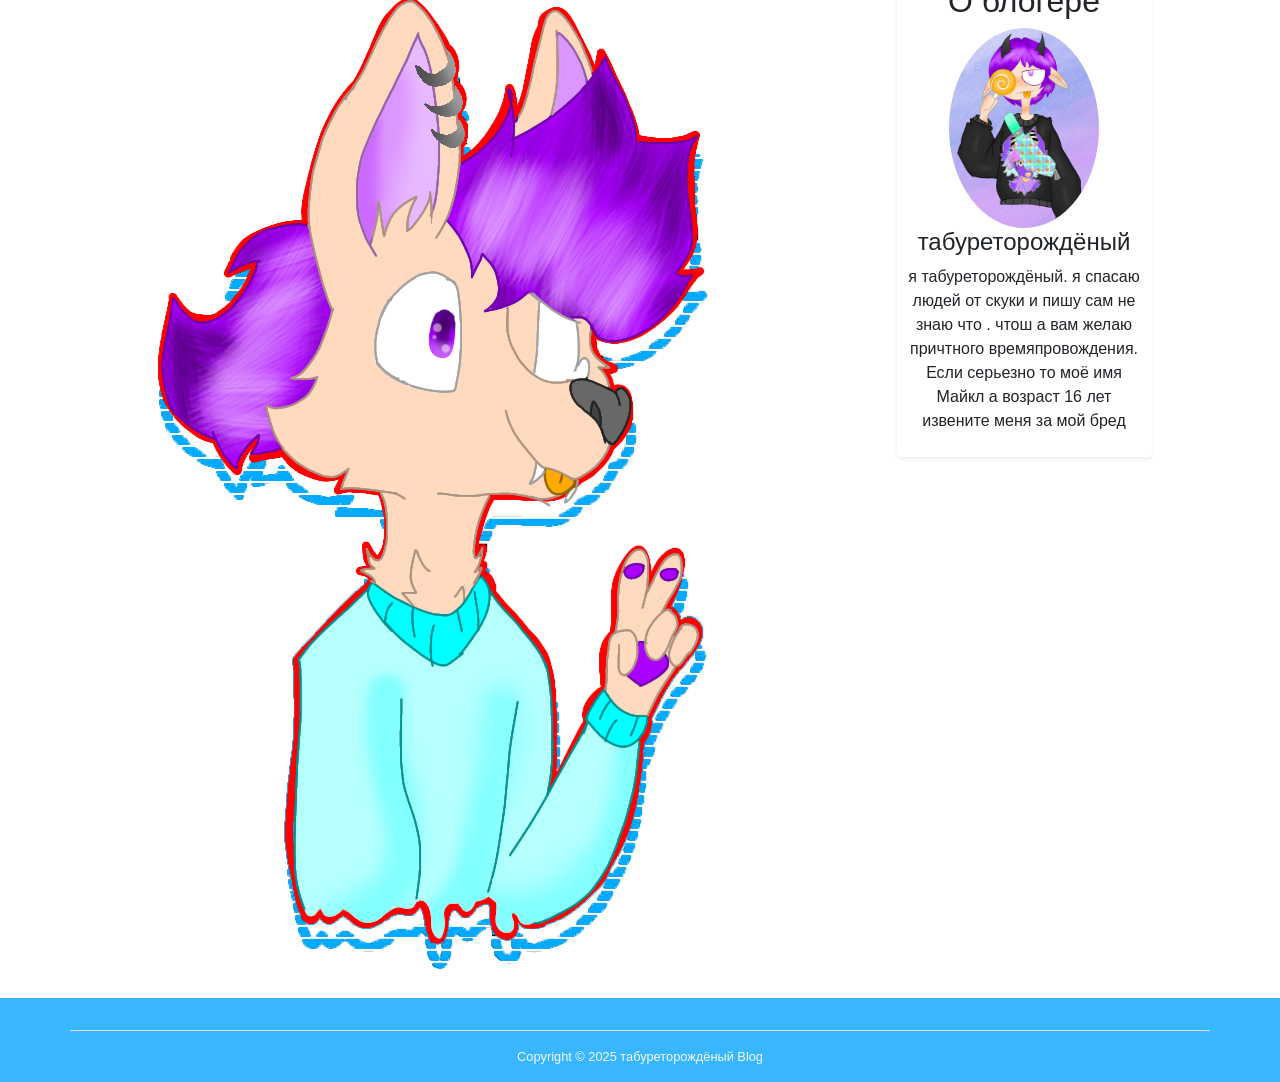
<file: list3.html>
<!DOCTYPE html>
<html lang="en">
<head>
  <meta charset="UTF-8">
  <link rel="stylesheet" type="text/css" href="css/style.css">
  <link rel="stylesheet" href="https://stackpath.bootstrapcdn.com/bootstrap/4.5.0/css/bootstrap.min.css" integrity="sha384-9aIt2nRpC12Uk9gS9baDl411NQApFmC26EwAOH8WgZl5MYYxFfc+NcPb1dKGj7Sk" crossorigin="anonymous">

  <title>Моё творчество</title>
</head>
<body>
  <!-- HEADER -->
    <header>
     <div class="shadow-sm rounded">
      <img class="d-block mx-auto" src="img/Без названия3570.png" width="200" draggable="false" alt="Logo">
    </div>
    <!-- Navbar -->
       <nav class="navbar navbar-expand-lg navbar-dark">
         <div class="container">
           <button class="navbar-toggler" type="button" data-toggle="collapse" data-target="#navbarSupportedContent" aria-controls="navbarSupportedContent" ariaexpanded="false" aria-label="Toggle navigation">
             <span class="navbar-toggler-icon"></span>
           </button>
           <!-- menu -->
           <!-- menu -->
            <div class="collapse navbar-collapse" id="navbarSupportedContent">
              <ul class="navbar-nav mr-auto">
                <li class="nav-item active">
                  <a class="nav-link" href="index0.html">хоум</a>
                </li>
                <li class="nav-item">
                  <a class="nav-link" href="author.html">эбаут ми</a>
                </li>
                <!-- dropdown menu -->
                <li class="nav-item dropdown">
                  <a class="nav-link dropdown-toggle" data-toggle="dropdown" aria-haspopup="true" aria-expanded="false">
                    Блог
                  </a>
                  <div class="dropdown-menu" id="custom-dropdown-menu">
                    <a class="dropdown-item" href="list1.html">
                       первая робота
                      <span class="badge badge-secondary badge-info ml-2">
                        New
                      </span>
                    </a>
                    <a class="dropdown-item" href="list2.html">пример №2</a>
                    <a class="dropdown-item" href="list3.html">пример №3</a>
                  </div>
                </li>
                <li class="nav-item">
                  <a class="nav-link" href="contact.html">контакт</a>
                </li>
              </ul>
            </div>
      </div>
    </header>
   <!-- MAIN -->
   <main class="pt-3">

     <div class="container">
       <div class="row">
         <!-- POSTS -->
         <div class="col-md-9">

           <!-- Title -->
           <h2>Гост</h2>
           <!-- Author -->
           <p class="lead">
             by
             <a href="author.html">табуреторождёный</a>
           </p>
           <!-- Date/Time -->
           <p>Posted on June, 2020 at 03:00 AM</p>



           <!-- Preview Image -->
           </div>
           <!-- Post Content -->
        <p class="lead">
Гост - это лично мой персонаж
        <img class="img-fluid rounded" src="img/77.png" alt="Post">
        <p>
Гост или же Майкл - это нопойми что , не лис ,не волк, не кот, и даже не пёс. Одним словом Чурнобыльский мутант . Зато мне хорошо известно что у него зрение плохое из за отсутствия одного зрачка , покрашены волосы, а также трижды проколото одно ухо
        </p>



        <blockquote class="blockquote">
        </blockquote>



        <img class="img-fluid rounded" src="img/23.png" alt="Post">

         <div class="col-md-3 mx-auto mb-3 text-center">
           <div class="blog-sidebar p-2 shadow-sm rounded">
             <!-- About -->
             <h2>О блогере</h2>
             <img src="img/Без названия382-20.png" class="img-fluid rounded-circle" width="150" alt="Rob Smith">
             <h4>табуреторождёный</h4>
             <p>
               я табуреторождёный. я спасаю людей от скуки и пишу сам не знаю что . чтош а вам желаю причтного времяпровождения.
               Если серьезно то моё имя Майкл а возраст 16 лет извените меня за мой бред
             </p>
           </div>
         </div>

     </main>


   <!-- FOOTER -->
   <footer class="Border-top">

     <div class="container">
       <!-- Logo -->




       <!-- About -->




         <!-- Contact me -->

       <div class="row py-3 text-light">


       </div>


       <!-- Copyright -->
     <div class="row py-3 d-flex justify-content-center border-top">
       <small class="d-block text-light">
         Copyright &copy; 2025 табуреторождёный Blog
       </small>
     </div>

     </div>



   </footer>
</body>
</html>
</file>
<file: css/style.css>
header, footer {
  background-color: #38b6ff;
}
.navbar-brand {
 font-size: 18px;
 font-weight: 600;
}
.nav-link, .dropdown-item {
 font-size: 15px;
 font-weight: 600;
 text-transform: uppercase;
}
nav li {
 padding: 0 18px;
}
nav li.active, nav li.active:before {
 background-color: rgba(0, 0, 0, 0.1);
 border-radius: 5px;
}
.carousel a:hover {
 background: rgba(255, 255, 255, 0.2);
}
</file>
